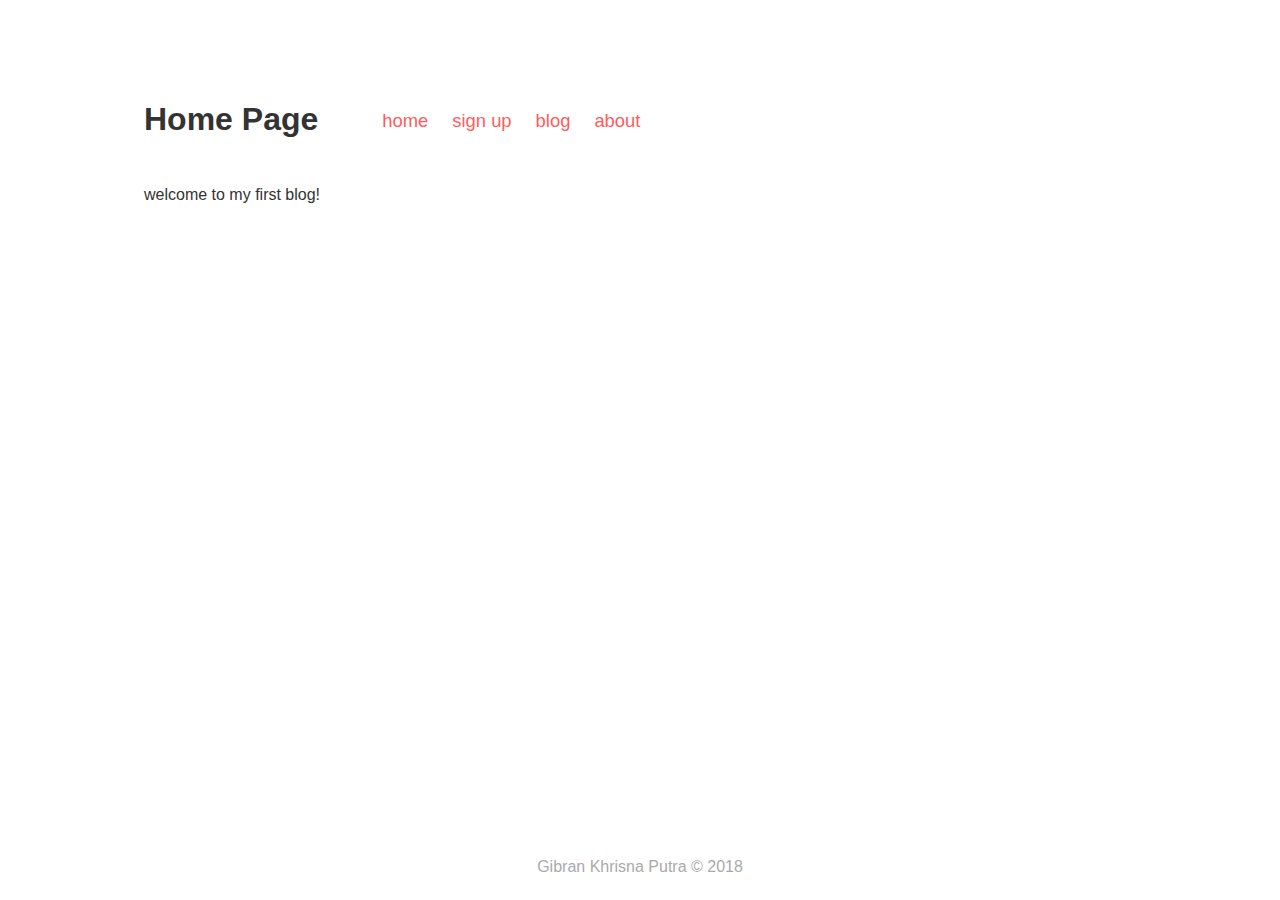
<file: index.html>
<!DOCTYPE html>
<html lang="en">
<head>
    <meta charset="UTF-8">
    <meta name="viewport" content="width=device-width, initial-scale=1.0">
    <meta http-equiv="X-UA-Compatible" content="ie=edge">
    <link rel="stylesheet" href="css/style.css">
    <title>Title</title>
</head>
<body>
    <div class="wrapper">
      <header>
        <h1>Home Page</h1>
        <ul>
          <li>
            <a href="index.html">home</a>
          </li>
          <li>
            <a href="signup.html">sign up</a>
          </li>
          <li>
            <a href="blog.html">blog</a>
          </li>
          <li>
            <a href="about.html">about</a>
          </li>
        </ul>
      </header>

      <p>welcome to my first blog!</p>

      <footer>Gibran Khrisna Putra &copy; 2018</footer>
    </div>
</body>
</html>
</file>
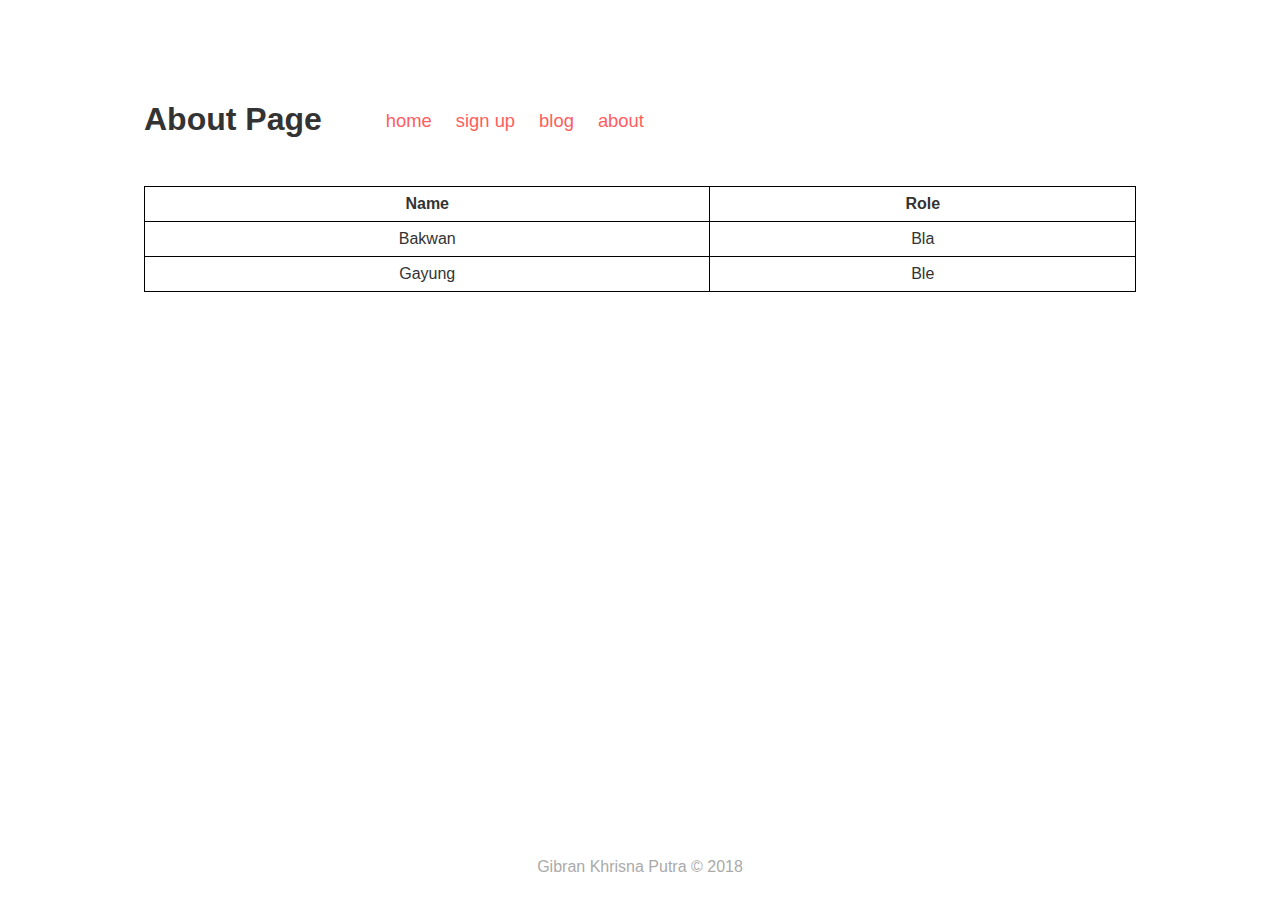
<file: about.html>
<!DOCTYPE html>
<html lang="en">
<head>
    <meta charset="UTF-8">
    <meta name="viewport" content="width=device-width, initial-scale=1.0">
    <meta http-equiv="X-UA-Compatible" content="ie=edge">
    <link rel="stylesheet" href="css/style.css">
    <title>Title</title>
</head>
<body>
  <div class="wrapper">
    <header>
      <h1>About Page</h1>
      <ul>
        <li>
          <a href="index.html">home</a>
        </li>
        <li>
          <a href="signup.html">sign up</a>
        </li>
        <li>
          <a href="blog.html">blog</a>
        </li>
        <li>
          <a href="about.html">about</a>
        </li>
      </ul>
    </header>

    <table border>
      <thead>
        <tr>
          <th>Name</th>
          <th>Role</th>
        </tr>
      </thead>
      <tbody>
        <tr align="center">
          <td>Bakwan</td>
          <td>Bla</td>
        </tr>
        <tr align="center">
          <td>Gayung</td>
          <td>Ble</td>
        </tr>
      </tbody>
    </table>

    <footer>Gibran Khrisna Putra &copy; 2018</footer>

  </div>
</body>
</html>
</file>
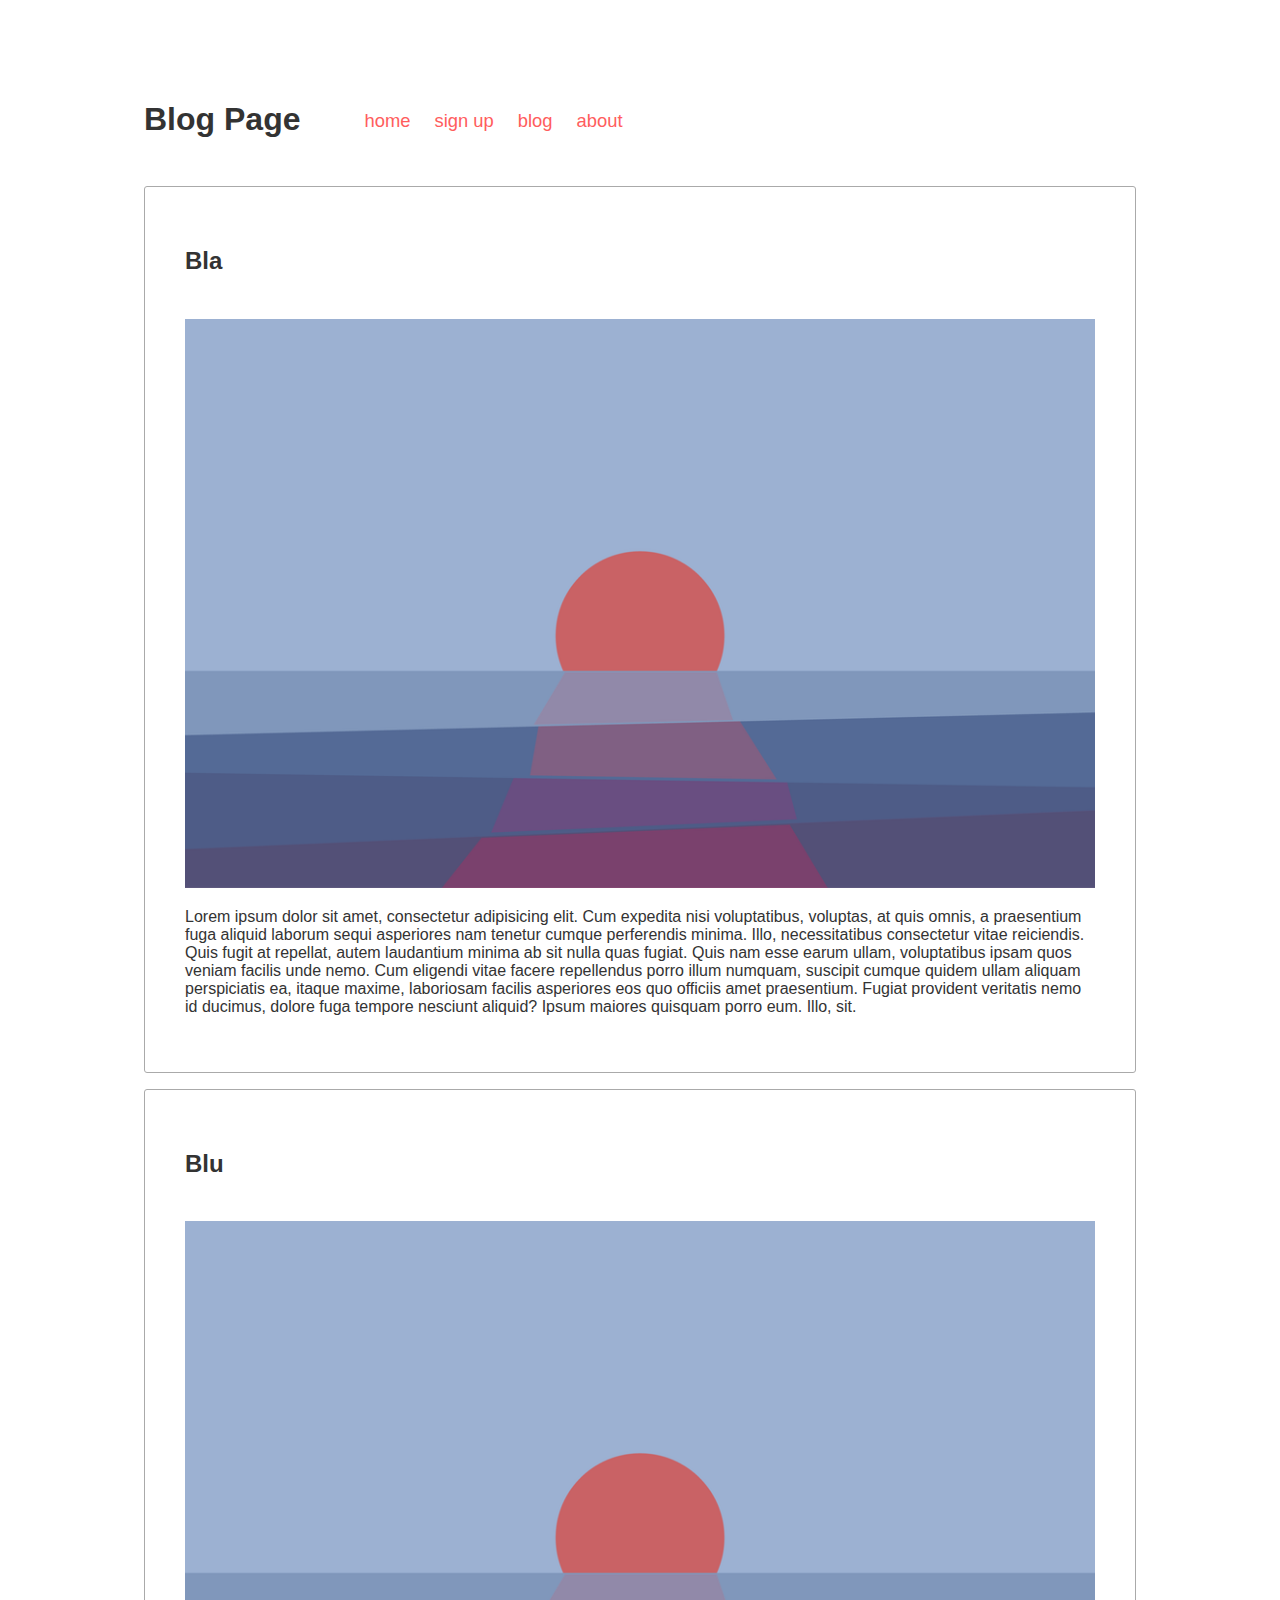
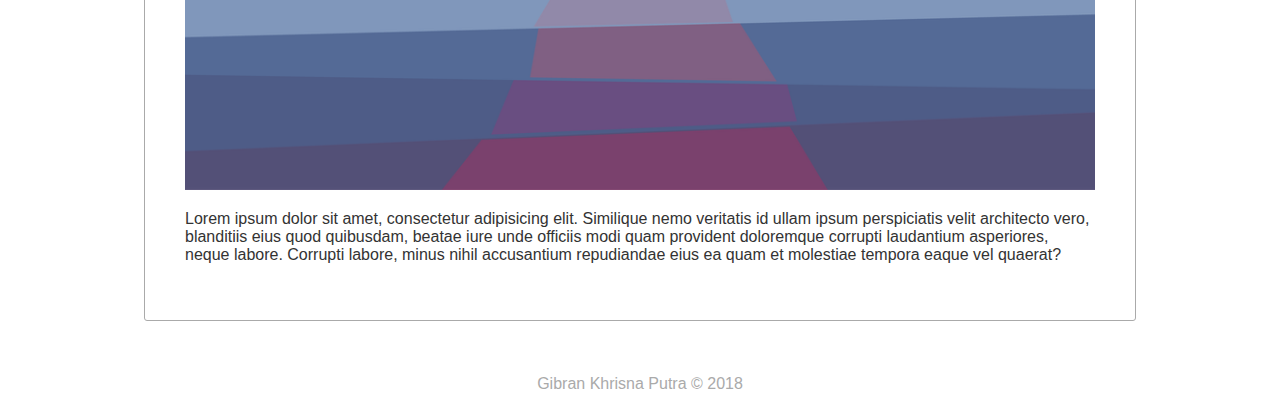
<file: blog.html>
<!DOCTYPE html>
<html lang="en">
<head>
    <meta charset="UTF-8">
    <meta name="viewport" content="width=device-width, initial-scale=1.0">
    <meta http-equiv="X-UA-Compatible" content="ie=edge">
    <link rel="stylesheet" href="css/style.css">
    <title>Title</title>
</head>
<body>
  <div class="wrapper">
    <header>
      <h1>Blog Page</h1>
      <ul>
        <li>
          <a href="index.html">home</a>
        </li>
        <li>
          <a href="signup.html">sign up</a>
        </li>
        <li>
          <a href="blog.html">blog</a>
        </li>
        <li>
          <a href="about.html">about</a>
        </li>
      </ul>
    </header>

    <main>
      <article>
        <div>
          <header>
            <h2>Bla</h2>
          </header>
          <section>
            <img src="img/image.jpg" alt="bla">
            <p>Lorem ipsum dolor sit amet, consectetur adipisicing elit. Cum expedita nisi voluptatibus, voluptas, at quis omnis, a praesentium fuga aliquid laborum sequi asperiores nam tenetur cumque perferendis minima. Illo, necessitatibus consectetur vitae reiciendis. Quis fugit at repellat, autem laudantium minima ab sit nulla quas fugiat. Quis nam esse earum ullam, voluptatibus ipsam quos veniam facilis unde nemo. Cum eligendi vitae facere repellendus porro illum numquam, suscipit cumque quidem ullam aliquam perspiciatis ea, itaque maxime, laboriosam facilis asperiores eos quo officiis amet praesentium. Fugiat provident veritatis nemo id ducimus, dolore fuga tempore nesciunt aliquid? Ipsum maiores quisquam porro eum. Illo, sit.</p>
          </section>
        </div>
      </article>

      <article>
        <div>
          <header>
            <h2>Blu</h2>
          </header>
          <section>
            <img src="img/image.jpg" alt="bla">
            <p>Lorem ipsum dolor sit amet, consectetur adipisicing elit. Similique nemo veritatis id ullam ipsum perspiciatis velit architecto vero, blanditiis eius quod quibusdam, beatae iure unde officiis modi quam provident doloremque corrupti laudantium asperiores, neque labore. Corrupti labore, minus nihil accusantium repudiandae eius ea quam et molestiae tempora eaque vel quaerat?</p>
          </section>
        </div>
      </article>
    </main>

    <footer>Gibran Khrisna Putra &copy; 2018</footer>
  </div>
</body>
</html>
</file>
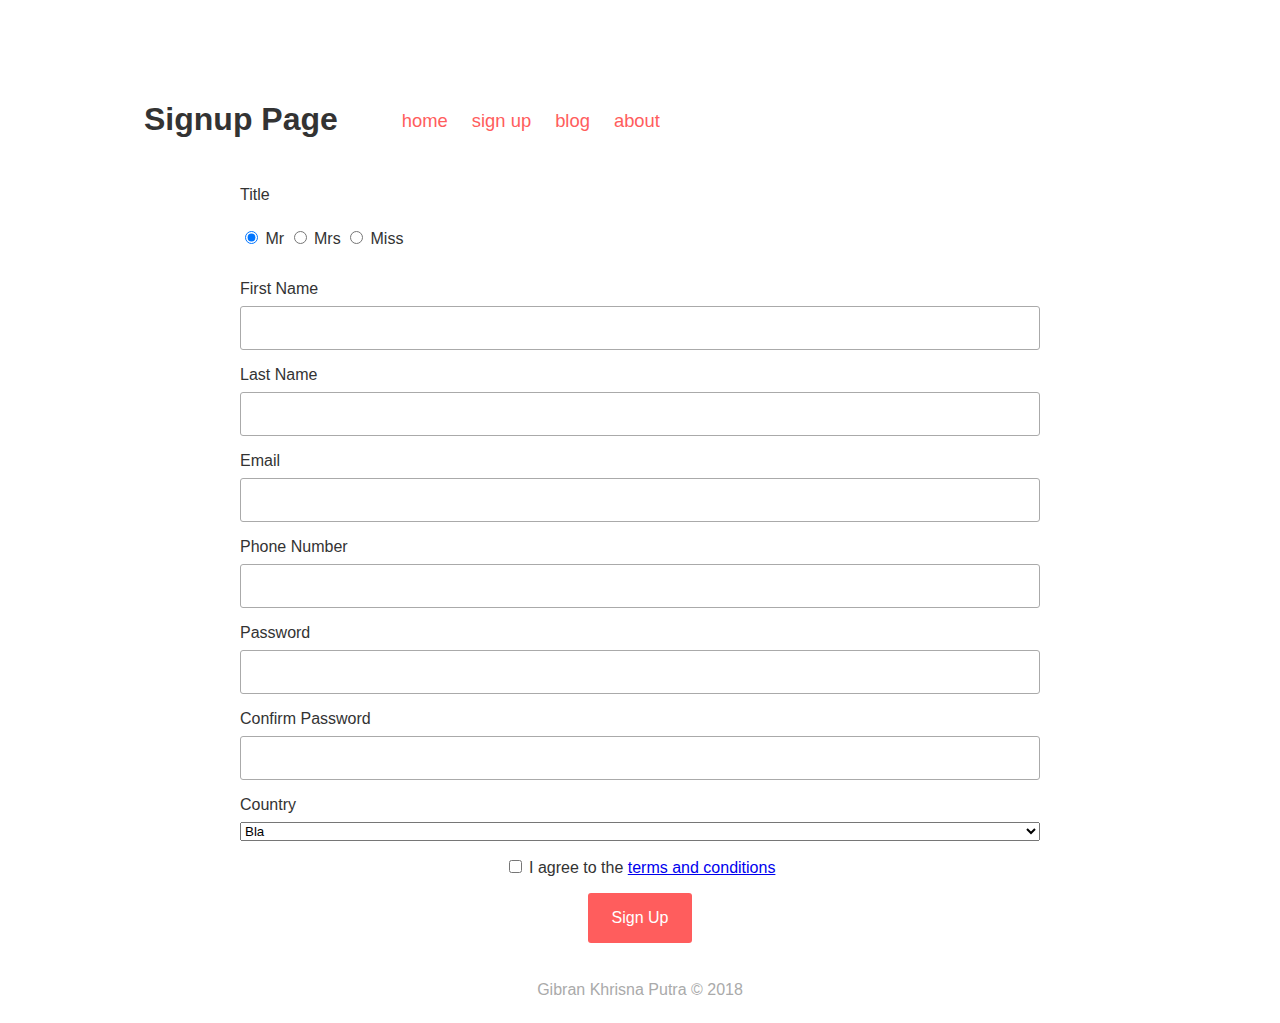
<file: signup.html>
<!DOCTYPE html>
<html lang="en">
<head>
    <meta charset="UTF-8">
    <meta name="viewport" content="width=device-width, initial-scale=1.0">
    <meta http-equiv="X-UA-Compatible" content="ie=edge">
    <link rel="stylesheet" href="css/style.css">
    <title>Title</title>
</head>
<body>
  <div class="wrapper">
    <header>
      <h1>Signup Page</h1>
      <ul>
        <li>
          <a href="index.html">home</a>
        </li>
        <li>
          <a href="signup.html">sign up</a>
        </li>
        <li>
          <a href="blog.html">blog</a>
        </li>
        <li>
          <a href="about.html">about</a>
        </li>
      </ul>
    </header>

    <form>
      <div>
        <label>Title</label>
        <div class="radio-group">
          <input type="radio" name="title" checked> Mr
          <input type="radio" name="title"> Mrs
          <input type="radio" name="title"> Miss
        </div>
      </div>

      <div>
        <label>First Name</label>
        <input type="text">
      </div>

      <div>
        <label>Last Name</label>
        <input type="text">
      </div>

      <div>
        <label>Email</label>
        <input type="email">
      </div>

      <div>
        <label>Phone Number</label>
        <input type="text">
      </div>

      <div>
        <label>Password</label>
        <input type="password">
      </div>

      <div>
        <label>Confirm Password</label>
        <input type="password">
      </div>

      <div>
        <label>Country</label>
        <select>
          <option>Bla</option>
          <option>Ble</option>
        </select>
      </div>

      <div class="inline">
        <input type="checkbox">
        <label>I agree to the <a href="#">terms and conditions</a></label>
      </div>

      <button type="submit">Sign Up</button>
    </form>

    <footer>Gibran Khrisna Putra &copy; 2018</footer>
  </div>
</body>
</html>
</file>
<file: css/style.css>
* {
  box-sizing: border-box;
  outline: none;
}

html,
body {
  height: 100%;
}

body {
  margin: 0;
  padding: 0;
  font: 16px Roboto, sans-serif;
  color: #333;
}

.wrapper {
  min-height: 100%;
  position: relative;
  width: 90%;
  margin: 0 auto;
  padding: 5rem;
}

input,
button {
  border-radius: 3px;
  border: 1px solid #aaa;
  font: inherit;
}

input {
  padding: .75rem .5rem;
  color: inherit;
}

header {
  display: flex;
  align-items: center;
  margin-bottom: 1.5rem;
}

header h1 {
  margin-bottom: 1.5rem;
  margin-right: 1.5rem;
}

header ul {
  display: flex;
  align-items: center;
}

header li {
  list-style: none;
  margin-right: 1.5rem;
}

header li a {
  color: #ff5d5d;
  font-size: 1.15rem;
  text-decoration: none;
}

header li a:hover {
  font-weight: bold;
}

form div {
  margin: 1rem 0;
}

table {
  width: 100%;
}

form {
  text-align: center;
  margin: 0 auto;
  width: 50rem;
}

form > div:not(.inline) {
  text-align: left;
  display: flex;
  flex-direction: column;
}

form label {
  margin-bottom: .5rem;
}

table {
  border-collapse: collapse;
}

table th,
table td {
  border: 1px solid black;
  padding: .5rem 1rem;
  text-align: center;
}

article {
  padding: 2.5rem;
  border: 1px solid #aaa;
  border-radius: 3px;
  margin-bottom: 1rem;
}

article img {
  margin: 0 auto;
  width: 100%;
}

footer {
  position: absolute;
  left: 0;
  right: 0;
  bottom: 0;
  text-align: center;
  margin: 1.5rem 0;
  color: #aaa;
}

button {
  border-radius: 3px;
  border: 0;
  background: #ff5d5d;
  color: white;
  padding: 1rem 1.5rem;
}
</file>
